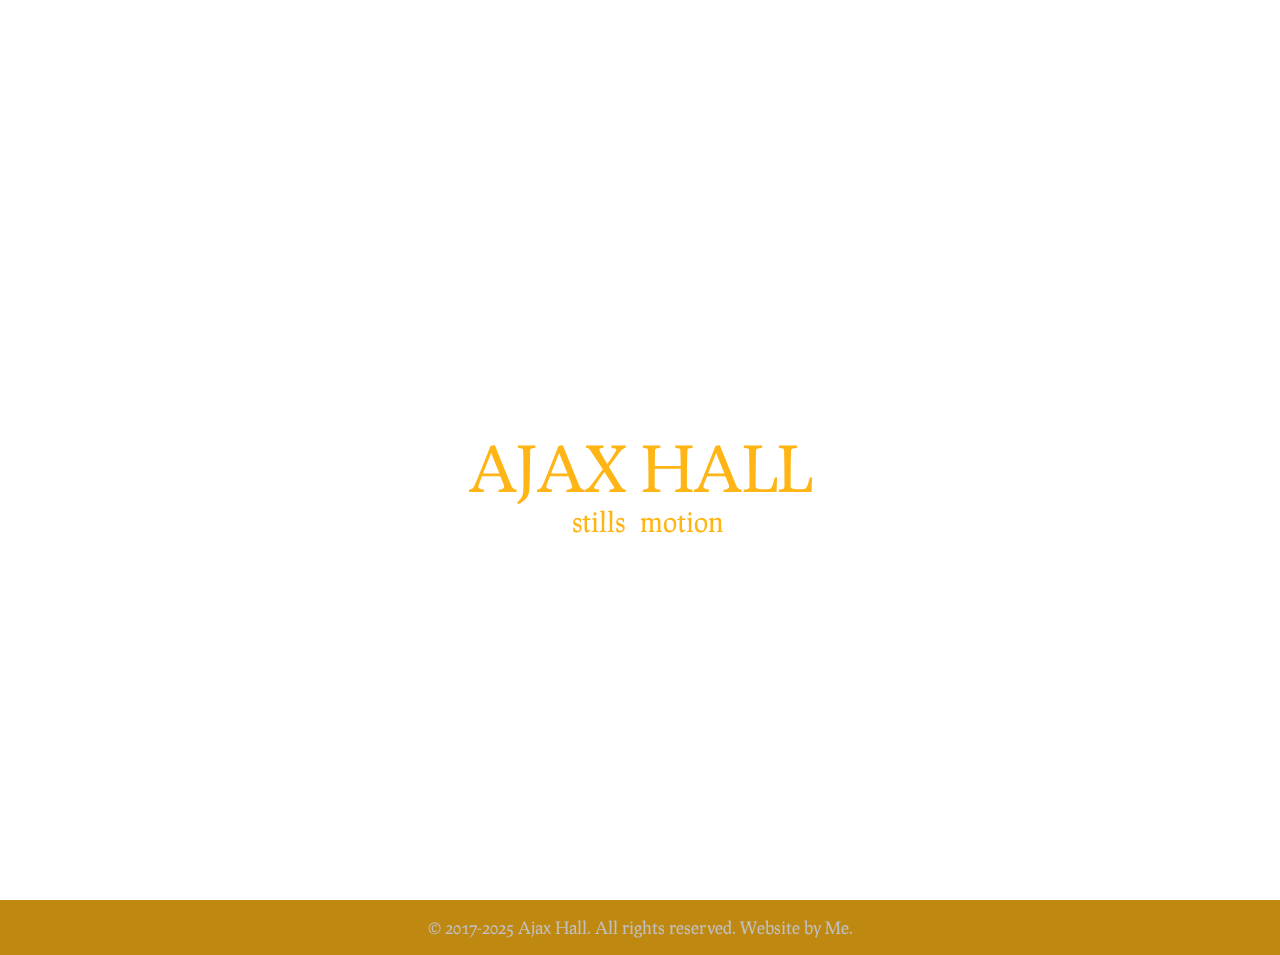
<file: index.html>
<!DOCTYPE html>
<html lang="en">
    <head>
        <meta charset="UTF-8">
        <link rel="stylesheet" href="main.css">
        <link rel="icon" href="https://res.cloudinary.com/da0eehdqv/image/upload/v1732831710/logo_p2vtsf.png">
        <link rel="preconnect" href="https://fonts.googleapis.com">
        <link rel="preconnect" href="https://fonts.gstatic.com" crossorigin>
        <link href="https://fonts.googleapis.com/css2?family=Prociono&display=swap" rel="stylesheet">
        <title>Ajax's Portfolio</title>
        <meta name="viewport" content="width=device-width, initial-scale=1.0">
    </head>
    <body>
        <main>
            <section>
                <div class="vid">
                    <video autoplay loop muted>
                        <source src="https://res.cloudinary.com/da0eehdqv/video/upload/v1730162916/portfolio_cover_background_video_1080p_g3etnv.mov" type="video/mp4"></source>
                    </video>
                    <div class="outer-container">
                        <div class="text">
                            <div></div>
                            <p class="p l"><a href="stills.html">stills</a></p>
                            <div></div>
                            <p class="t">AJAX HALL</p>
                            <div></div>
                            <p class="p r"><a href="motion.html">motion</a></p>
                            <div></div>
                        </div>
                    </div>
                    <div class="smaller-outer-container"><!--shows when display size is narrower (phone)-->
                        <div class="texts">
                            <p class="ts">AJAX HALL</p>
                            <div class="texts links">
                                <p class="ps"><a href="stills.html">stills</a></p>
                                <p class="ps"><a href="motion.html">motion</a></p>
                            </div>
                        </div>
                    </div>
                </div>
            </section>
            <div class="foot main">
                <p class="foot main">© 2017-2025 Ajax Hall. All rights reserved. Website by Me.</p>
            </div>
        </main>
    </body>
</html>
</file>
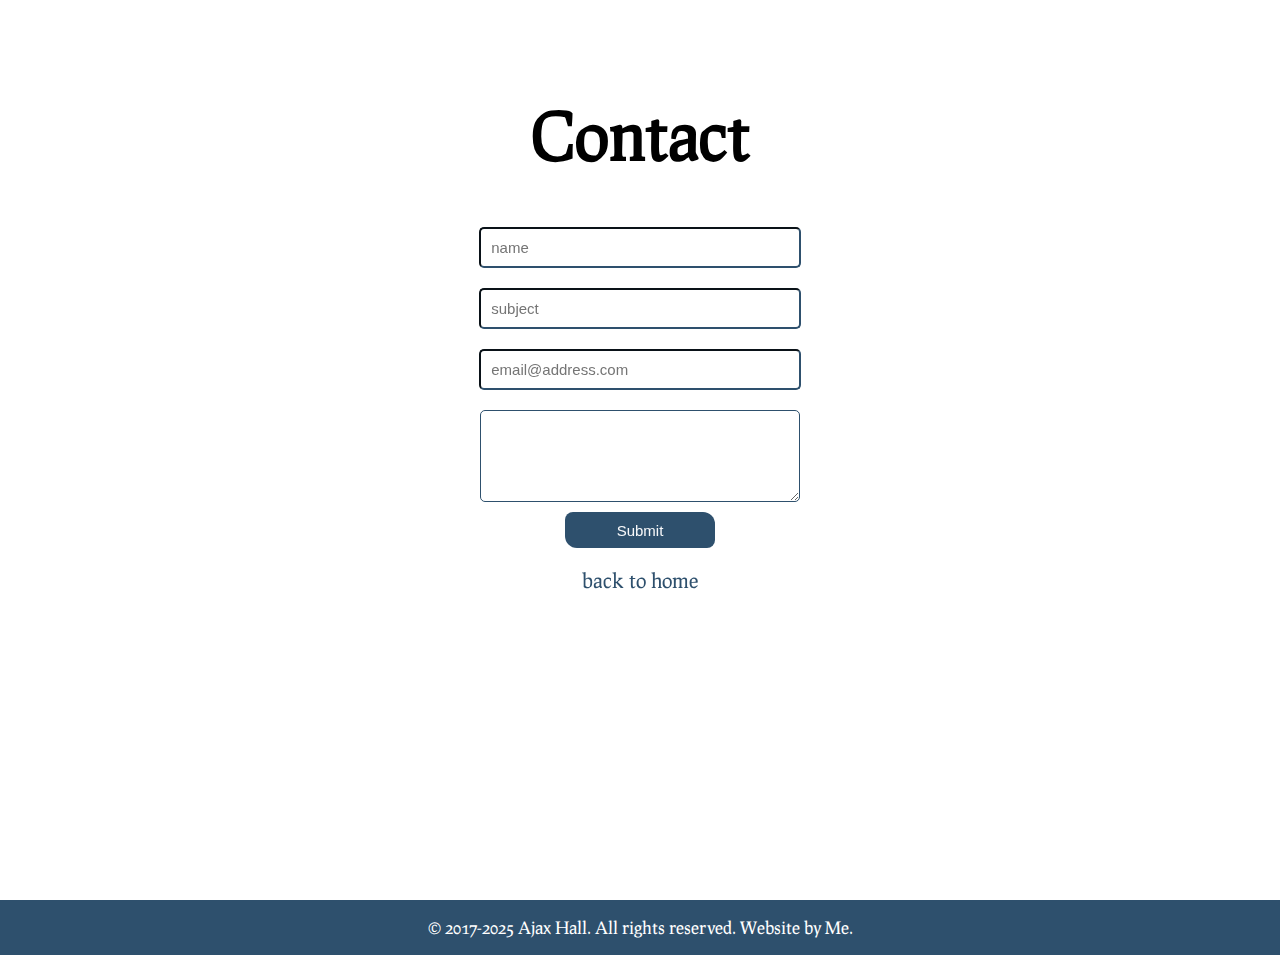
<file: contact.html>
<!DOCTYPE html>
<html lang="en">
    <head>
        <meta charset="UTF-8">
        <link rel="stylesheet" href="main.css">
        <link rel="preconnect" href="https://fonts.googleapis.com">
        <link rel="preconnect" href="https://fonts.gstatic.com" crossorigin>
        <link href="https://fonts.googleapis.com/css2?family=Prociono&display=swap" rel="stylesheet">
        <title>Contact</title>
        <meta name="viewport" content="width=device-width, initial-scale=1.0">
    </head>
    <body>
        <main>
            <section class="fixed">
                <div class="forum">
                    <div class="heading">
                        <h1>Contact</h1>
                        <form class="inputs" action="https://api.web3forms.com/submit" method="POST">
                            <input type="hidden" name="access_key" value="18dd051d-2552-411b-adcb-760b672c04ad">
                            <input type="text" id="name" name="name" maxlength="50" placeholder="name" required autocomplete="on">
                            <input type="text" id="subject" name="subject" optional placeholder="subject" autocomplete="off">
                            <input type="email" id="email" name="email" maxlength="80" required placeholder="email@address.com" autocomplete="on">
                            <textarea id="message" name="message" required autocomplete="off"></textarea>
                            <input type="submit" value="Submit" id="submit">
                        </form>
                        <div class="back"><a href="index.html">back to home</a></div>
                    </div>
                </div>
            </section>
            <div class="foot contact">
                <p class="foot contact">© 2017-2025 Ajax Hall. All rights reserved. Website by Me.</p>
            </div>
        </main>
    </body>
</html>
</file>
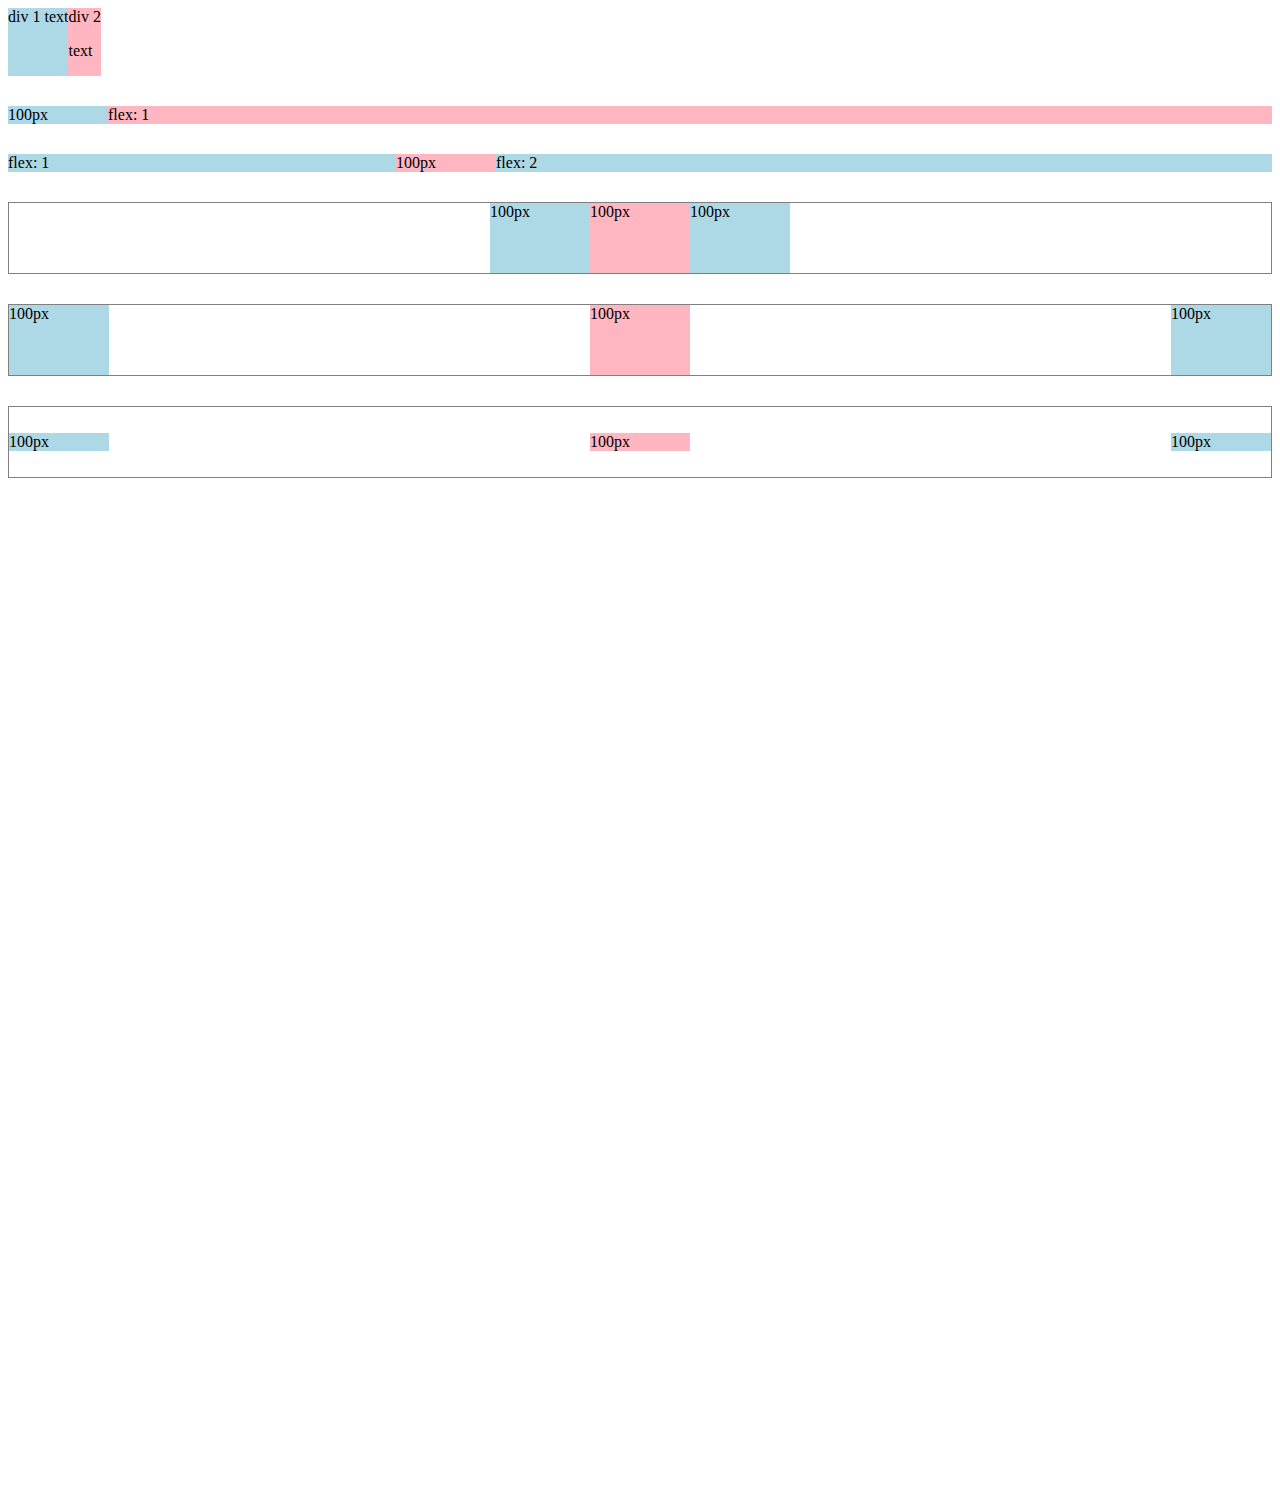
<file: flexbox.html>
<!DOCTYPE html>
<html>
  <head>
    <title>Flexbox Practice</title>
  </head>
  <body style="padding-bottom: 1000px;">
    <div style="
      display: flex;
      flex-direction: row;
    ">
      <div style="background-color: lightblue;">div 1 text</div>
      <div style="background-color: lightpink;">div 2 <p>text</p></div>
    </div>

    <div style="
      margin-top: 30px;
      display: flex;
      flex-direction: row;
    ">
      <div style="
        background-color: lightblue;
        width: 100px;
      ">100px</div>
      <div style="
        background-color: lightpink;
        flex: 1;
      ">flex: 1</div>
    </div>

    <div style="
      margin-top: 30px;
      display: flex;
      flex-direction: row;
    ">
      <div style="
        background-color: lightblue;
        flex: 1;
      ">flex: 1</div>
      <div style="
        background-color: lightpink;
        width: 100px;
      ">100px</div>
      <div style="
        background-color: lightblue;
        flex: 2;
      ">flex: 2</div>
    </div>

    <div style="
      margin-top: 30px;
      height: 70px;
      border-width: 1px;
      border-style: solid;
      border-color: gray;

      display: flex;
      flex-direction: row;
      justify-content: center;
    ">
      <div style="
        background-color: lightblue;
        width: 100px;
      ">100px</div>
      <div style="
        background-color: lightpink;
        width: 100px;
      ">100px</div>
      <div style="
        background-color: lightblue;
        width: 100px;
      ">100px</div>
    </div>

    <div style="
      margin-top: 30px;
      height: 70px;
      border-width: 1px;
      border-style: solid;
      border-color: gray;

      display: flex;
      flex-direction: row;
      justify-content: space-between;
    ">
      <div style="
        background-color: lightblue;
        width: 100px;
      ">100px</div>
      <div style="
        background-color: lightpink;
        width: 100px;
      ">100px</div>
      <div style="
        background-color: lightblue;
        width: 100px;
      ">100px</div>
    </div>

    <div style="
      margin-top: 30px;
      height: 70px;
      border-width: 1px;
      border-style: solid;
      border-color: gray;

      display: flex;
      flex-direction: row;
      justify-content: space-between;
      align-items: center;
    ">
      <div style="
        background-color: lightblue;
        width: 100px;
      ">100px</div>
      <div style="
        background-color: lightpink;
        width: 100px;
      ">100px</div>
      <div style="
        background-color: lightblue;
        width: 100px;
      ">100px</div>
    </div>
  </body>
</html>
</file>
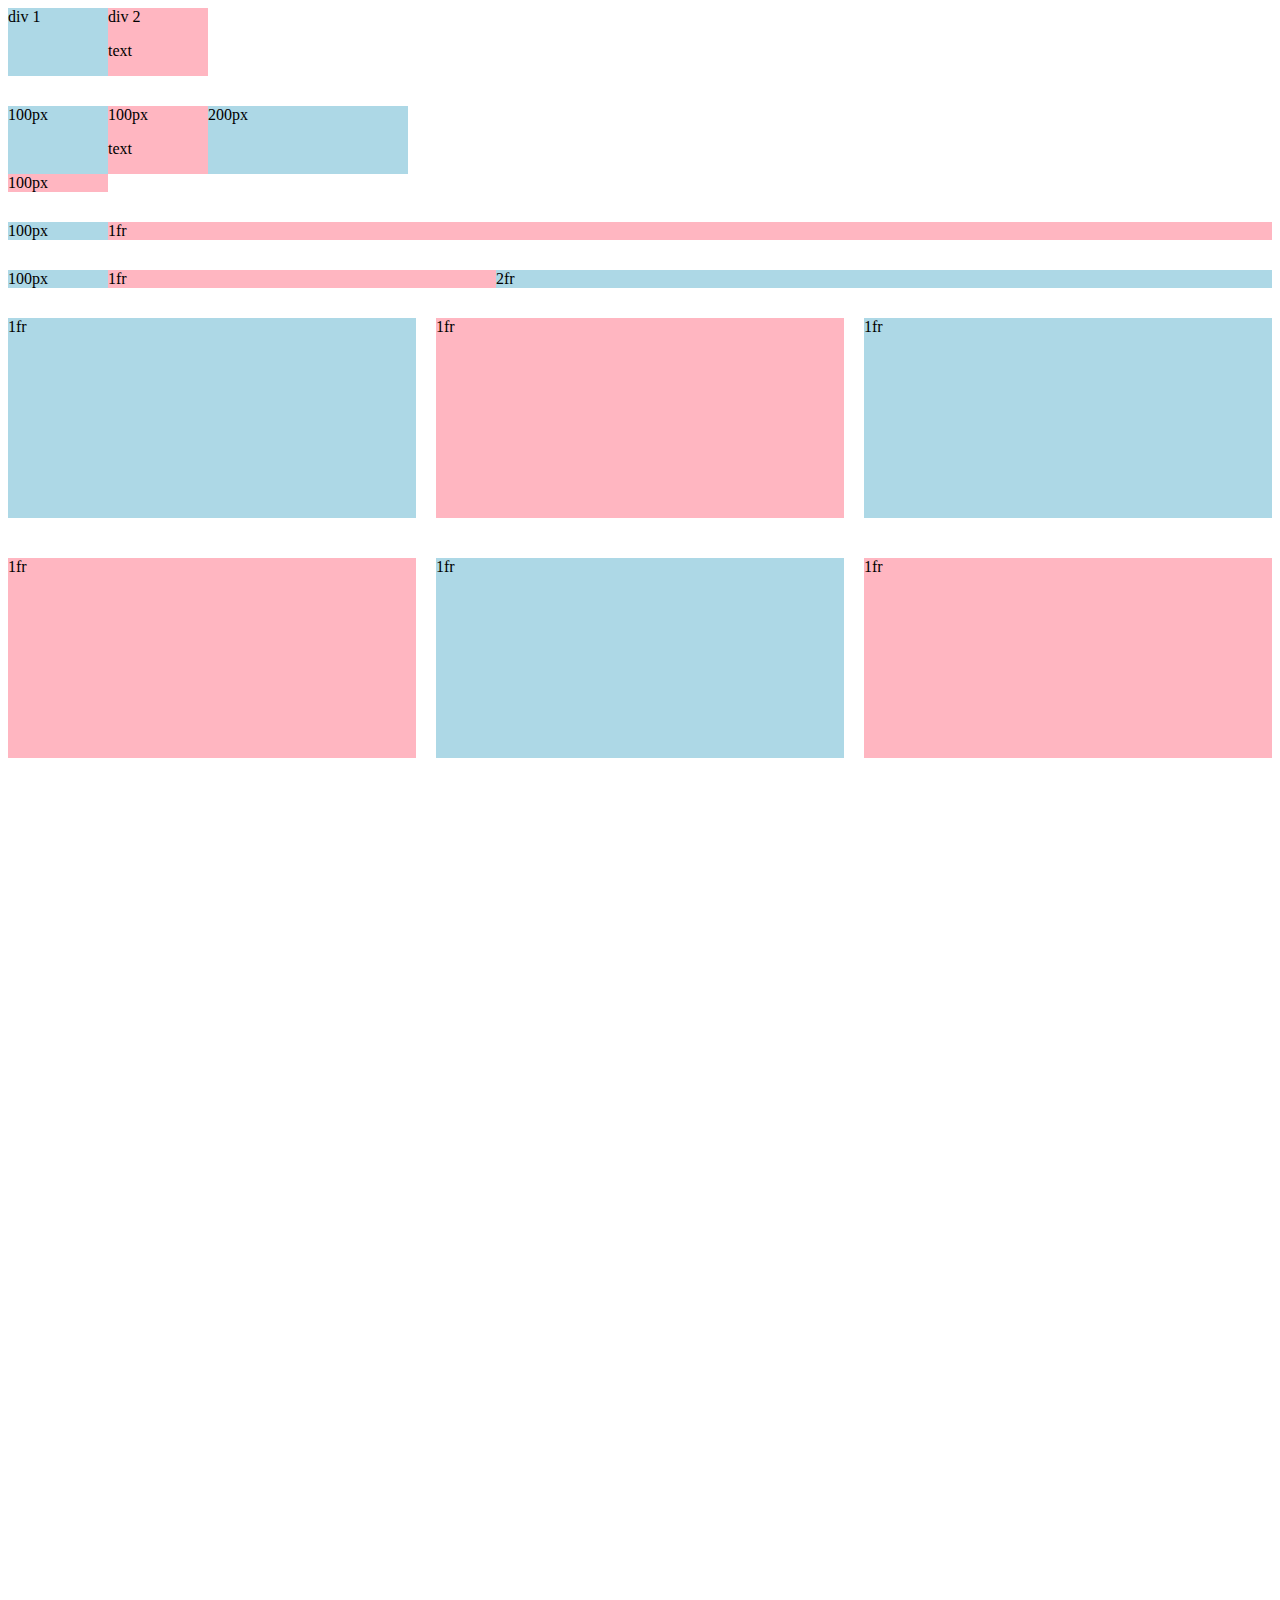
<file: grid.html>
<!DOCTYPE html>
<html>
  <head>
    <title>Grid Practice</title>
  </head>
  <body style="padding-bottom: 1000px;">
    <div style="
      display: grid;
      grid-template-columns: 100px 100px;
    ">
      <div style="background-color: lightblue;">div 1</div>
      <div style="background-color: lightpink;">div 2<p>text</p></div>
    </div>

    <div style="
      margin-top: 30px;
      display: grid;
      grid-template-columns: 100px 100px 200px;
    ">
      <div style="background-color: lightblue;">100px</div>
      <div style="background-color: lightpink;">100px<p>text</p></div>
      <div style="background-color: lightblue;">200px</div>
      <div style="background-color: lightpink;">100px</div>
    </div>

    <div style="
      margin-top: 30px;
      display: grid;
      grid-template-columns: 100px 1fr;
    ">
      <div style="background-color: lightblue;">100px</div>
      <div style="background-color: lightpink;">1fr</div>
    </div>

    <div style="
      margin-top: 30px;
      display: grid;
      grid-template-columns: 100px 1fr 2fr;
    ">
      <div style="background-color: lightblue;">100px</div>
      <div style="background-color: lightpink;">1fr</div>
      <div style="background-color: lightblue;">2fr</div>
    </div>

    <div style="
      margin-top: 30px;
      display: grid;
      grid-template-columns: 1fr 1fr 1fr;
      column-gap: 20px;
      row-gap: 40px;
    ">
      <div style="background-color: lightblue; height: 200px;">1fr</div>
      <div style="background-color: lightpink; height: 200px;">1fr</div>
      <div style="background-color: lightblue; height: 200px;">1fr</div>
      <div style="background-color: lightpink; height: 200px;">1fr</div>
      <div style="background-color: lightblue; height: 200px;">1fr</div>
      <div style="background-color: lightpink; height: 200px;">1fr</div>
    </div>
  </body>
</html>
</file>
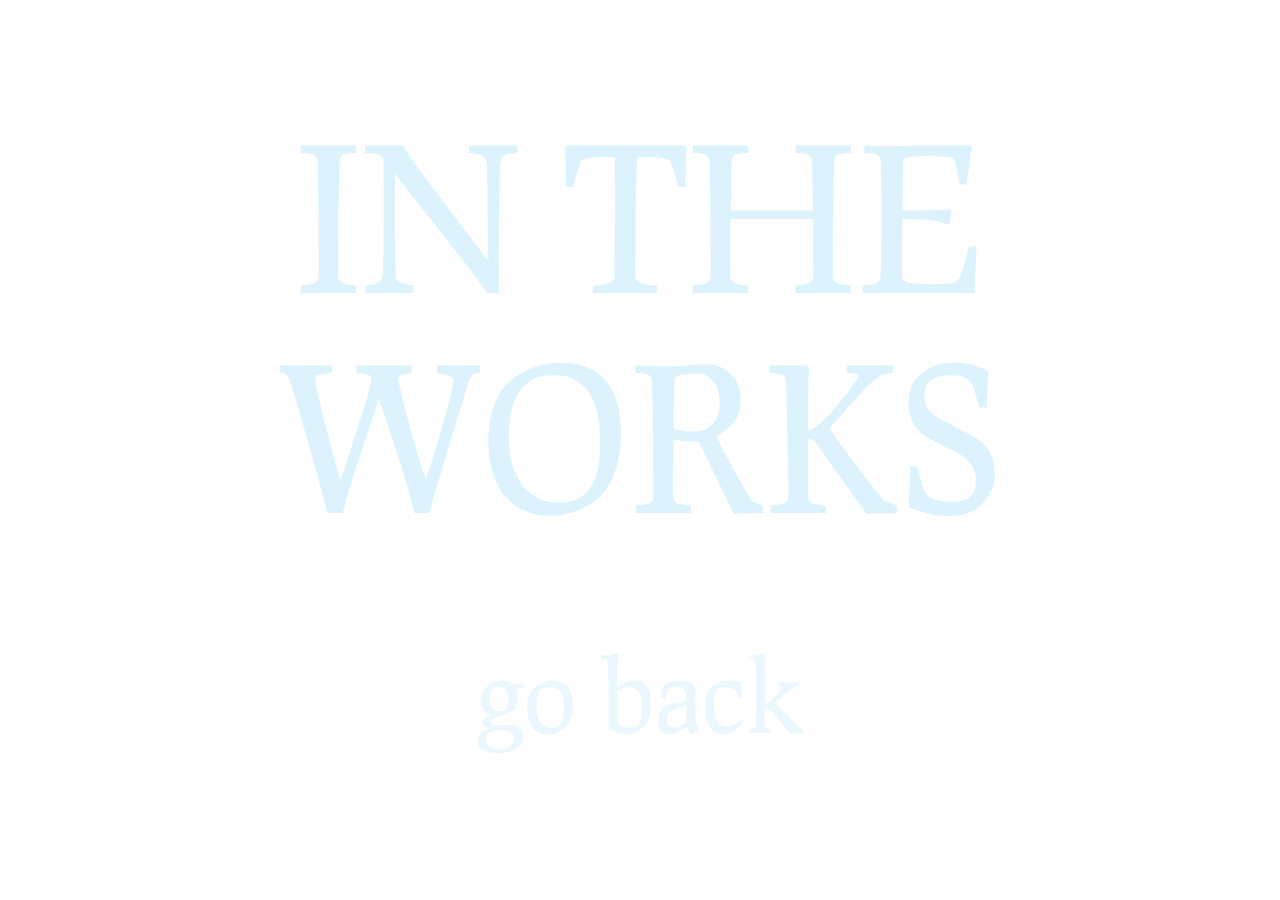
<file: motion.html>
<!DOCTYPE html>
<html lang="en">
    <head>
        <meta charset="UTF-8">
        <link rel="stylesheet" href="motion.css">
        <link rel="icon" href="https://res.cloudinary.com/da0eehdqv/image/upload/v1732831710/logo_p2vtsf.png">
        <link rel="preconnect" href="https://fonts.googleapis.com">
        <link rel="preconnect" href="https://fonts.gstatic.com" crossorigin>
        <link href="https://fonts.googleapis.com/css2?family=Prociono&display=swap" rel="stylesheet">
        <title>Motion</title>
        <meta name="viewport" content="width=device-width, initial-scale=1.0">
    </head>
    <body>
        <main>
            <video autoplay loop muted>
                <source src="https://res.cloudinary.com/da0eehdqv/video/upload/v1730312394/waterbackground10803_hsgwgt.mov" type="video/mp4"></source>
            </video>
            <section>
                <div></div>
                <div>
                    <div class="text-container">
                        <div></div>
                        <div class="text"><p>IN THE</p><p>WORKS</p><p><a href="index.html">go back</a></p></div>
                        <div></div>
                    </div>
                </div>
                <div></div>
            </section>
        </main>
    </body>
</file>
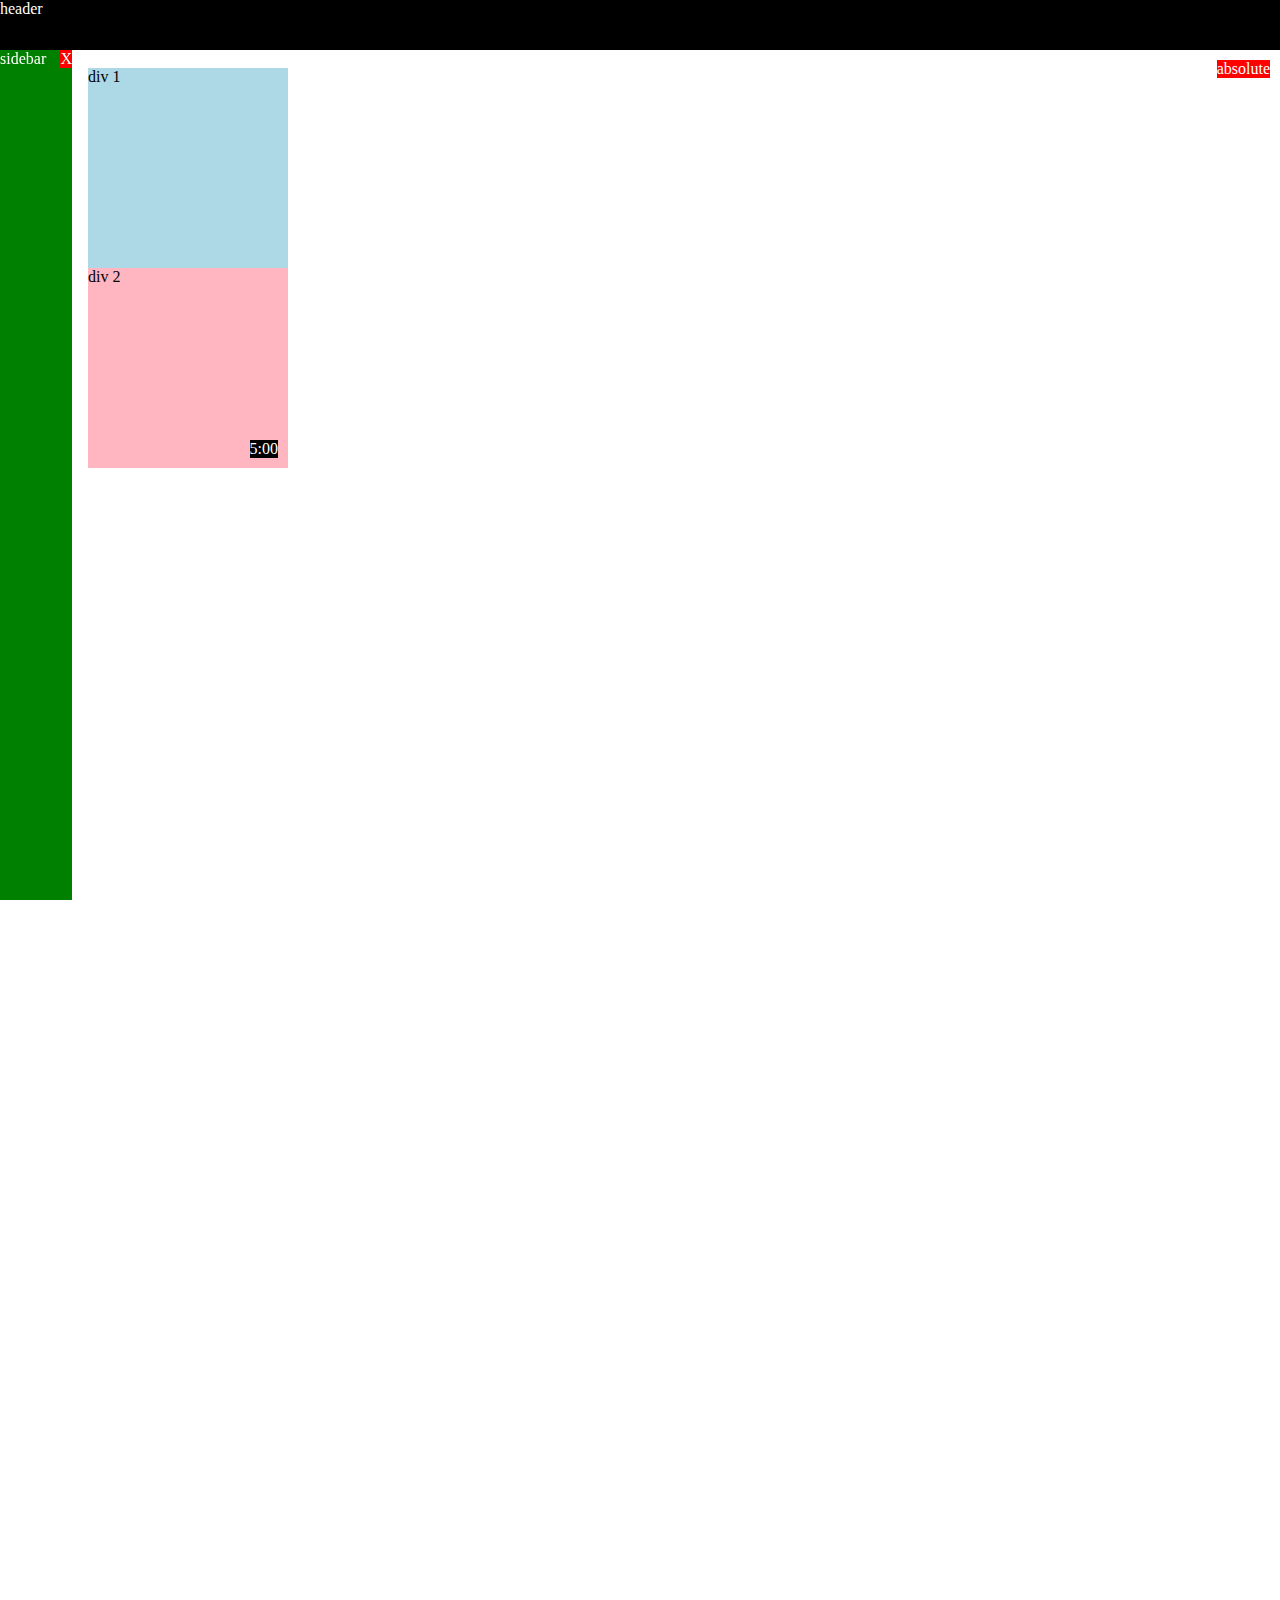
<file: position.html>
<!DOCTYPE html>
<html>
  <head>
    <title>Position Practice</title>
  </head>
  <body style="
    height: 3000px;
    padding-top: 60px;
    padding-left: 80px;
  ">
    <div style="
      background-color: black;
      color: white;
      position: fixed;
      top: 0;
      left: 0;
      right: 0;
      height: 50px;
      z-index: 100;
    ">header</div>

    <div style="
      background-color: green;
      color: white;
      position: fixed;
      left: 0;
      bottom: 0;
      top: 50px;
      width: 72px;
    ">
      sidebar
      <div style="
        position: absolute;
        background-color: red;
        color: white;
        top: 0;
        right: 0;
      ">
        X
      </div>
    </div>

    <div style="
      position: absolute;
      background-color: red;
      color: white;
      top: 60px;
      right: 10px;
    ">
      absolute
    </div>

    <div style="
      background-color: lightblue;
      height: 200px;
      width: 200px;
      position: static;
    ">div 1</div>
    <div style="
      background-color: lightpink;
      height: 200px;
      width: 200px;
      position: relative;
    ">
      div 2
      <div style="
        position: absolute;
        background-color: black;
        color: white;
        bottom: 10px;
        right: 10px;
      ">
        5:00
      </div>
    </div>

  </body>
</html>
</file>
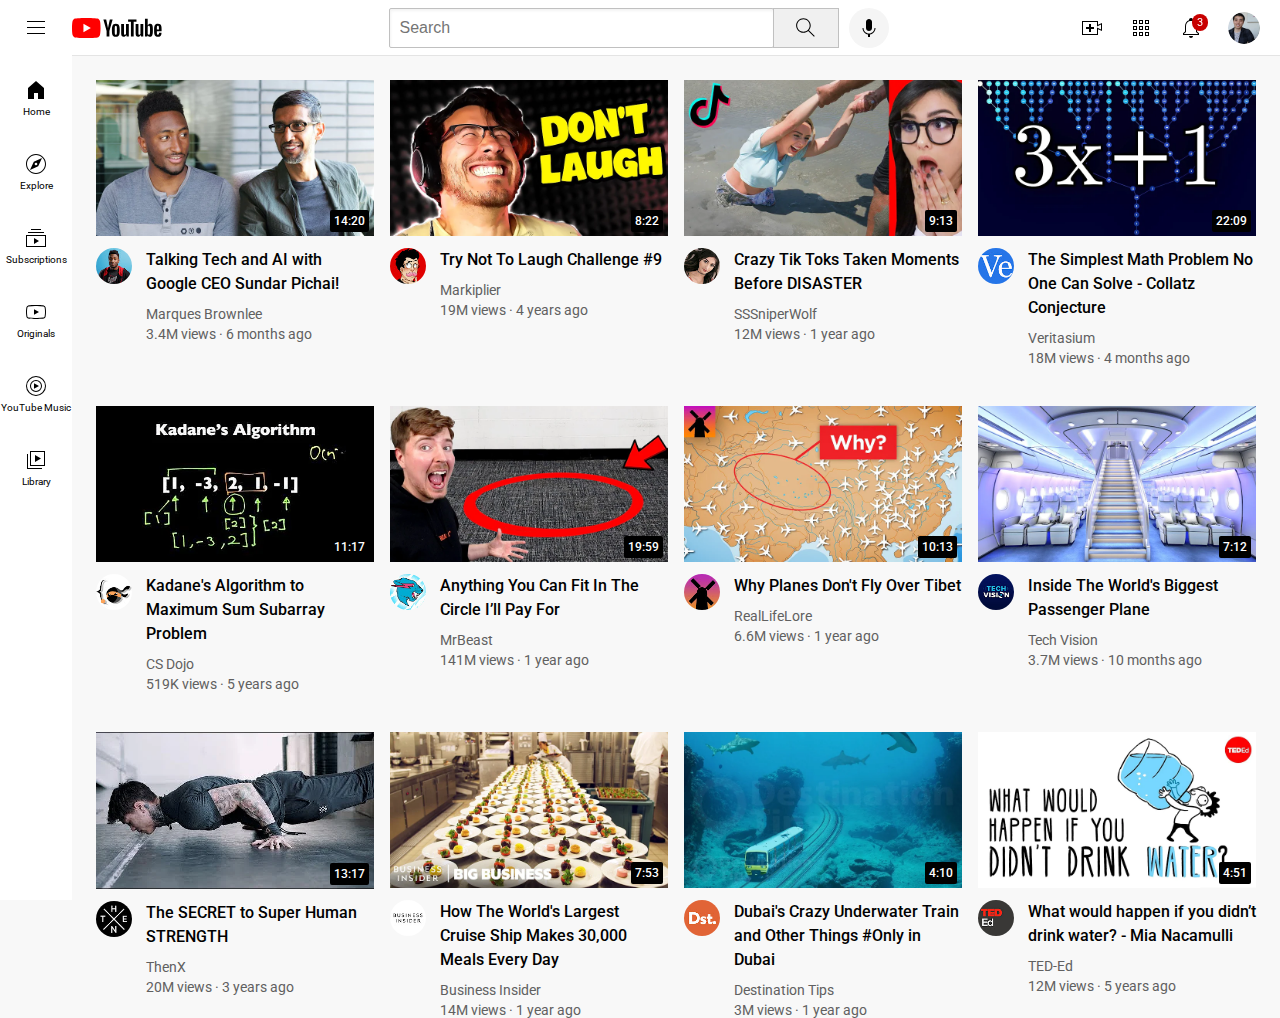
<file: youtube.html>
<!DOCTYPE html>
<html>
  <head>
    <title>YouTube.com Clone</title>

    <link rel="preconnect" href="https://fonts.googleapis.com">
    <link rel="preconnect" href="https://fonts.gstatic.com" crossorigin>
    <link href="https://fonts.googleapis.com/css2?family=Roboto:wght@400;500;700&display=swap" rel="stylesheet">

    <link rel="stylesheet" href="styles/general.css">
    <link rel="stylesheet" href="styles/header.css">
    <link rel="stylesheet" href="styles/video.css">
    <link rel="stylesheet" href="styles/sidebar.css">
  </head>
  <body>
    <header class="header">
      <div class="left-section">
        <img class="hamburger-menu" src="icons/hamburger-menu.svg">
        <img class="youtube-logo" src="icons/youtube-logo.svg">
      </div>
      <div class="middle-section">
        <input class="search-bar" type="text" placeholder="Search">
        <button class="search-button">
          <img class="search-icon" src="icons/search.svg">
          <div class="tooltip">Search</div>
        </button>
        <!-- Put position absolute inside position relative -->
        <button class="voice-search-button">
          <img class="voice-search-icon" src="icons/voice-search-icon.svg">
          <div class="tooltip">Search with your voice</div>
        </button>
      </div>
      <div class="right-section">
        <div class="upload-icon-container">
          <img class="upload-icon" src="icons/upload.svg">
          <div class="tooltip">Create</div>
        </div>
        <div class="youtube-apps-icon-container">
          <img class="youtube-apps-icon" src="icons/youtube-apps.svg">
          <div class="tooltip">YouTube Apps</div>
        </div>
        <div class="notifications-icon-container">
          <img class="notifications-icon" src="icons/notifications.svg">
          <div class="notifications-count">3</div>
          <div class="tooltip">Notifications</div>
        </div>
        <img class="current-user-picture" src="channel-pictures/my-channel.jpeg">
      </div>
    </header>

    <nav class="sidebar">
      <div class="sidebar-link">
        <img src="icons/home.svg">
        <div>Home</div>
      </div>
      <div class="sidebar-link">
        <img src="icons/explore.svg">
        <div>Explore</div>
      </div>
      <div class="sidebar-link">
        <img src="icons/subscriptions.svg">
        <div>Subscriptions</div>
      </div>
      <div class="sidebar-link">
        <img src="icons/originals.svg">
        <div>Originals</div>
      </div>
      <div class="sidebar-link">
        <img src="icons/youtube-music.svg">
        <div>YouTube Music</div>
      </div>
      <div class="sidebar-link">
        <img src="icons/library.svg">
        <div>Library</div>
      </div>
    </nav>

    <main>
      <section class="video-grid">
        <div class="video-preview">
          <div class="thumbnail-row">
            <img class="thumbnail" src="thumbnails/thumbnail-1.webp">
            <div class="video-time">14:20</div>
          </div>
          <div class="video-info-grid">
            <div class="channel-picture">
              <img class="profile-picture" src="channel-pictures/channel-1.jpeg">
            </div>
            <div class="video-info">
              <p class="video-title">
                Talking Tech and AI with Google CEO Sundar Pichai!
              </p>
              <p class="video-author">
                Marques Brownlee
              </p>
              <p class="video-stats">
                3.4M views &#183; 6 months ago
              </p>
            </div>
          </div>
        </div>

        <div class="video-preview">
          <div class="thumbnail-row">
            <img class="thumbnail" src="thumbnails/thumbnail-2.webp">
            <div class="video-time">8:22</div>
          </div>
          <div class="video-info-grid">
            <div class="channel-picture">
              <img class="profile-picture" src="channel-pictures/channel-2.jpeg">
            </div>
            <div class="video-info">
              <p class="video-title">
                Try Not To Laugh Challenge #9
              </p>
              <p class="video-author">
                Markiplier
              </p>
              <p class="video-stats">
                19M views &#183; 4 years ago
              </p>
            </div>
          </div>
        </div>

        <div class="video-preview">
          <div class="thumbnail-row">
            <img class="thumbnail" src="thumbnails/thumbnail-3.webp">
            <div class="video-time">9:13</div>
          </div>
          <div class="video-info-grid">
            <div class="channel-picture">
              <img class="profile-picture" src="channel-pictures/channel-3.jpeg">
            </div>
            <div class="video-info">
              <p class="video-title">
                Crazy Tik Toks Taken Moments Before DISASTER
              </p>
              <p class="video-author">
                SSSniperWolf
              </p>
              <p class="video-stats">
                12M views &#183; 1 year ago
              </p>
            </div>
          </div>
        </div>

        <div class="video-preview">
          <div class="thumbnail-row">
            <img class="thumbnail" src="thumbnails/thumbnail-4.webp">
            <div class="video-time">22:09</div>
          </div>
          <div class="video-info-grid">
            <div class="channel-picture">
              <img class="profile-picture" src="channel-pictures/channel-4.jpeg">
            </div>
            <div class="video-info">
              <p class="video-title">
                The Simplest Math Problem No One Can Solve - Collatz Conjecture
              </p>
              <p class="video-author">
                Veritasium
              </p>
              <p class="video-stats">
                18M views &#183; 4 months ago
              </p>
            </div>
          </div>
        </div>

        <div class="video-preview">
          <div class="thumbnail-row">
            <img class="thumbnail" src="thumbnails/thumbnail-5.webp">
            <div class="video-time">11:17</div>
          </div>
          <div class="video-info-grid">
            <div class="channel-picture">
              <img class="profile-picture" src="channel-pictures/channel-5.jpeg">
            </div>
            <div class="video-info">
              <p class="video-title">
                Kadane's Algorithm to Maximum Sum Subarray Problem
              </p>
              <p class="video-author">
                CS Dojo
              </p>
              <p class="video-stats">
                519K views &#183; 5 years ago
              </p>
            </div>
          </div>
        </div>

        <div class="video-preview">
          <div class="thumbnail-row">
            <img class="thumbnail" src="thumbnails/thumbnail-6.webp">
            <div class="video-time">19:59</div>
          </div>
          <div class="video-info-grid">
            <div class="channel-picture">
              <img class="profile-picture" src="channel-pictures/channel-6.jpeg">
            </div>
            <div class="video-info">
              <p class="video-title">
                Anything You Can Fit In The Circle I’ll Pay For
              </p>
              <p class="video-author">
                MrBeast
              </p>
              <p class="video-stats">
                141M views &#183; 1 year ago
              </p>
            </div>
          </div>
        </div>

        <div class="video-preview">
          <div class="thumbnail-row">
            <img class="thumbnail" src="thumbnails/thumbnail-7.webp">
            <div class="video-time">10:13</div>
          </div>
          <div class="video-info-grid">
            <div class="channel-picture">
              <img class="profile-picture" src="channel-pictures/channel-7.jpeg">
            </div>
            <div class="video-info">
              <p class="video-title">
                Why Planes Don't Fly Over Tibet
              </p>
              <p class="video-author">
                RealLifeLore
              </p>
              <p class="video-stats">
                6.6M views &#183; 1 year ago
              </p>
            </div>
          </div>
        </div>

        <div class="video-preview">
          <div class="thumbnail-row">
            <img class="thumbnail" src="thumbnails/thumbnail-8.webp">
            <div class="video-time">7:12</div>
          </div>
          <div class="video-info-grid">
            <div class="channel-picture">
              <img class="profile-picture" src="channel-pictures/channel-8.jpeg">
            </div>
            <div class="video-info">
              <p class="video-title">
                Inside The World's Biggest Passenger Plane
              </p>
              <p class="video-author">
                Tech Vision
              </p>
              <p class="video-stats">
                3.7M views &#183; 10 months ago
              </p>
            </div>
          </div>
        </div>

        <div class="video-preview">
          <div class="thumbnail-row">
            <img class="thumbnail" src="thumbnails/thumbnail-9.webp">
            <div class="video-time">13:17</div>
          </div>
          <div class="video-info-grid">
            <div class="channel-picture">
              <img class="profile-picture" src="channel-pictures/channel-9.jpeg">
            </div>
            <div class="video-info">
              <p class="video-title">
                The SECRET to Super Human STRENGTH
              </p>
              <p class="video-author">
                ThenX
              </p>
              <p class="video-stats">
                20M views &#183; 3 years ago
              </p>
            </div>
          </div>
        </div>

        <div class="video-preview">
          <div class="thumbnail-row">
            <img class="thumbnail" src="thumbnails/thumbnail-10.webp">
            <div class="video-time">7:53</div>
          </div>
          <div class="video-info-grid">
            <div class="channel-picture">
              <img class="profile-picture" src="channel-pictures/channel-10.jpeg">
            </div>
            <div class="video-info">
              <p class="video-title">
                How The World's Largest Cruise Ship Makes 30,000 Meals Every Day
              </p>
              <p class="video-author">
                Business Insider
              </p>
              <p class="video-stats">
                14M views &#183; 1 year ago
              </p>
            </div>
          </div>
        </div>

        <div class="video-preview">
          <div class="thumbnail-row">
            <img class="thumbnail" src="thumbnails/thumbnail-11.webp">
            <div class="video-time">4:10</div>
          </div>
          <div class="video-info-grid">
            <div class="channel-picture">
              <img class="profile-picture" src="channel-pictures/channel-11.jpeg">
            </div>
            <div class="video-info">
              <p class="video-title">
                Dubai's Crazy Underwater Train and Other Things #Only in Dubai
              </p>
              <p class="video-author">
                Destination Tips
              </p>
              <p class="video-stats">
                3M views &#183; 1 year ago
              </p>
            </div>
          </div>
        </div>

        <div class="video-preview">
          <div class="thumbnail-row">
            <img class="thumbnail" src="thumbnails/thumbnail-12.webp">
            <div class="video-time">4:51</div>
          </div>
          <div class="video-info-grid">
            <div class="channel-picture">
              <img class="profile-picture" src="channel-pictures/channel-12.jpeg">
            </div>
            <div class="video-info">
              <p class="video-title">
                What would happen if you didn’t drink water? - Mia Nacamulli
              </p>
              <p class="video-author">
                TED-Ed
              </p>
              <p class="video-stats">
                12M views &#183; 5 years ago
              </p>
            </div>
          </div>
        </div>
      </section>
    </main>
  </body>
</html>
</file>
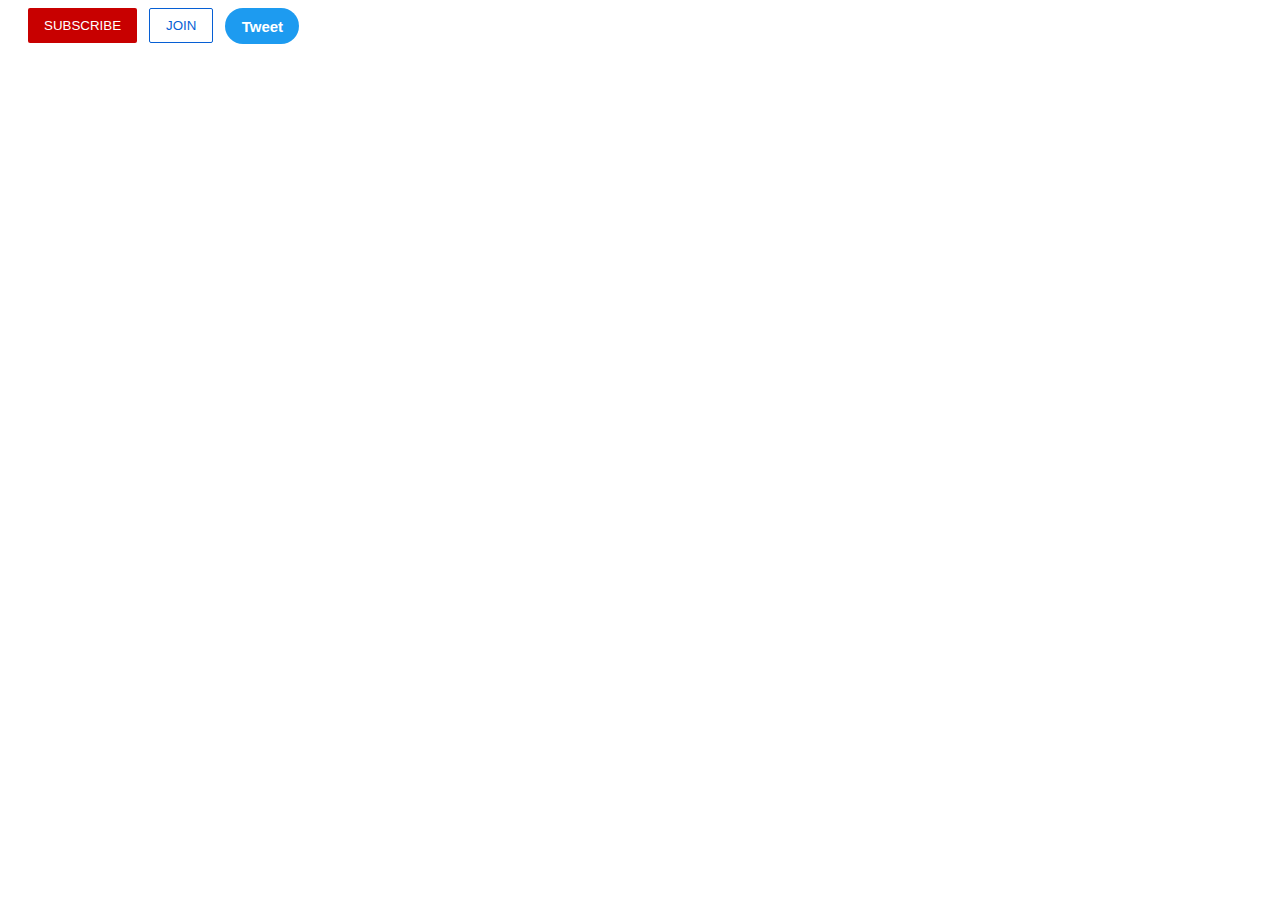
<file: intro-to-html/buttons.html>
<!DOCTYPE html>
<html>
  <head>
    <title>Buttons Practice</title>
    <link rel="stylesheet" href="styles/buttons.css">
  </head>
  <body>
    <button class="subscribe-button">
      SUBSCRIBE
    </button>

    <button class="join-button">
      JOIN
    </button>

    <button class="tweet-button">
      Tweet
    </button>
  </body>
</html>
</file>
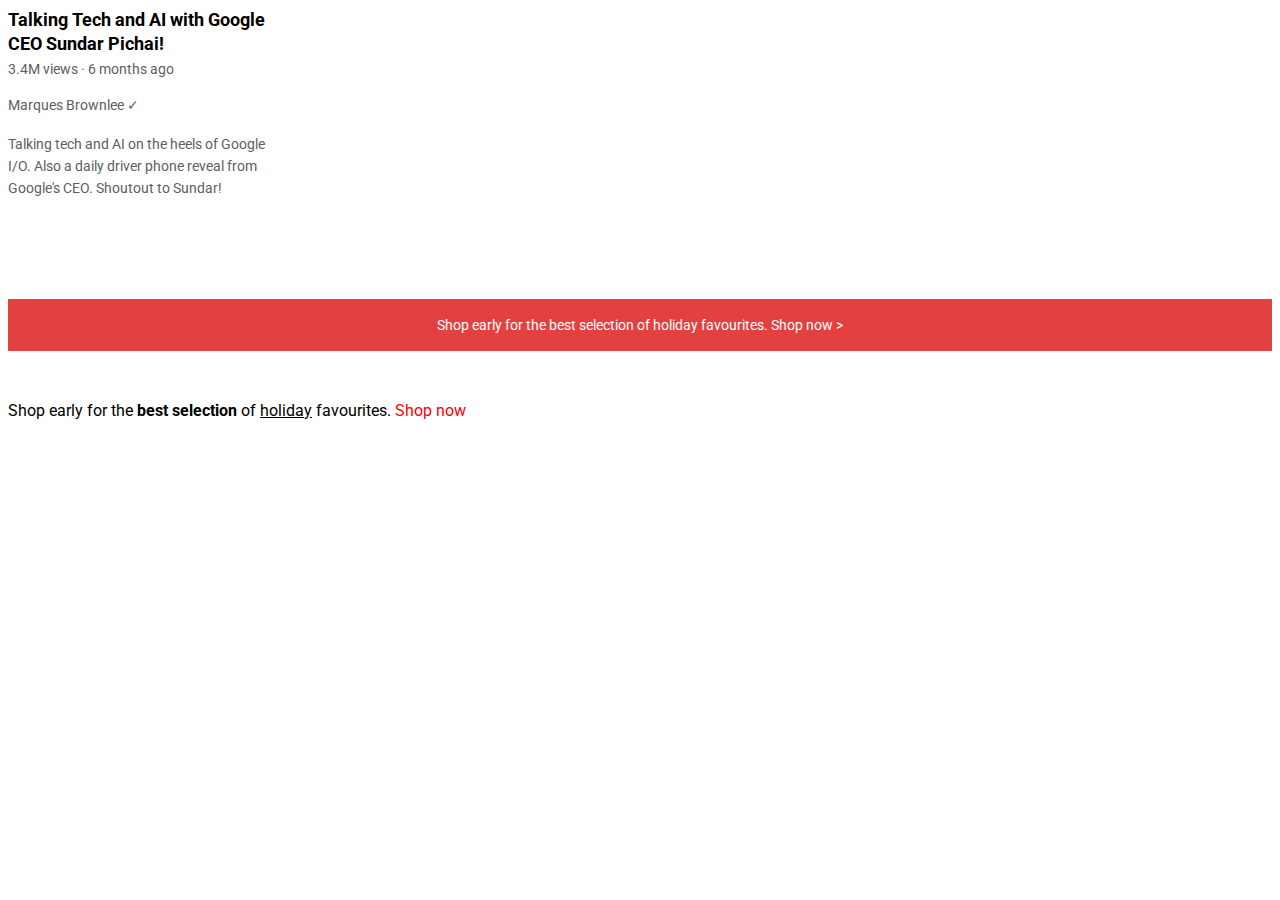
<file: intro-to-html/text.html>
<!DOCTYPE html>
<html>
  <head>
    <title>Text Practice</title>

    <link rel="preconnect" href="https://fonts.googleapis.com">
    <link rel="preconnect" href="https://fonts.gstatic.com" crossorigin>
    <link href="https://fonts.googleapis.com/css2?family=Roboto:wght@400;700&display=swap" rel="stylesheet">

    <link rel="stylesheet" href="styles/text.css">
  </head>
  <body>
    <p class="video-title">
      Talking Tech and AI with Google CEO Sundar Pichai!
    </p>

    <p class="video-stats">
      3.4M views &#183; 6 months ago
    </p>

    <p class="video-author">
      Marques Brownlee &#10003;
    </p>

    <p class="video-description">
      Talking tech and AI on the heels of Google I/O. Also a daily driver phone reveal from Google's CEO. Shoutout to Sundar!
    </p>

    <p class="apple-text">
      Shop early for the best selection of holiday favourites. <span class="shop-link">Shop now &#62;</span>
    </p>

    <p>
      Shop early for the <strong>best selection</strong> of <u>holiday</u> favourites. <span class="span-example">Shop now</span>
    </p>
  </body>
</html>
</file>
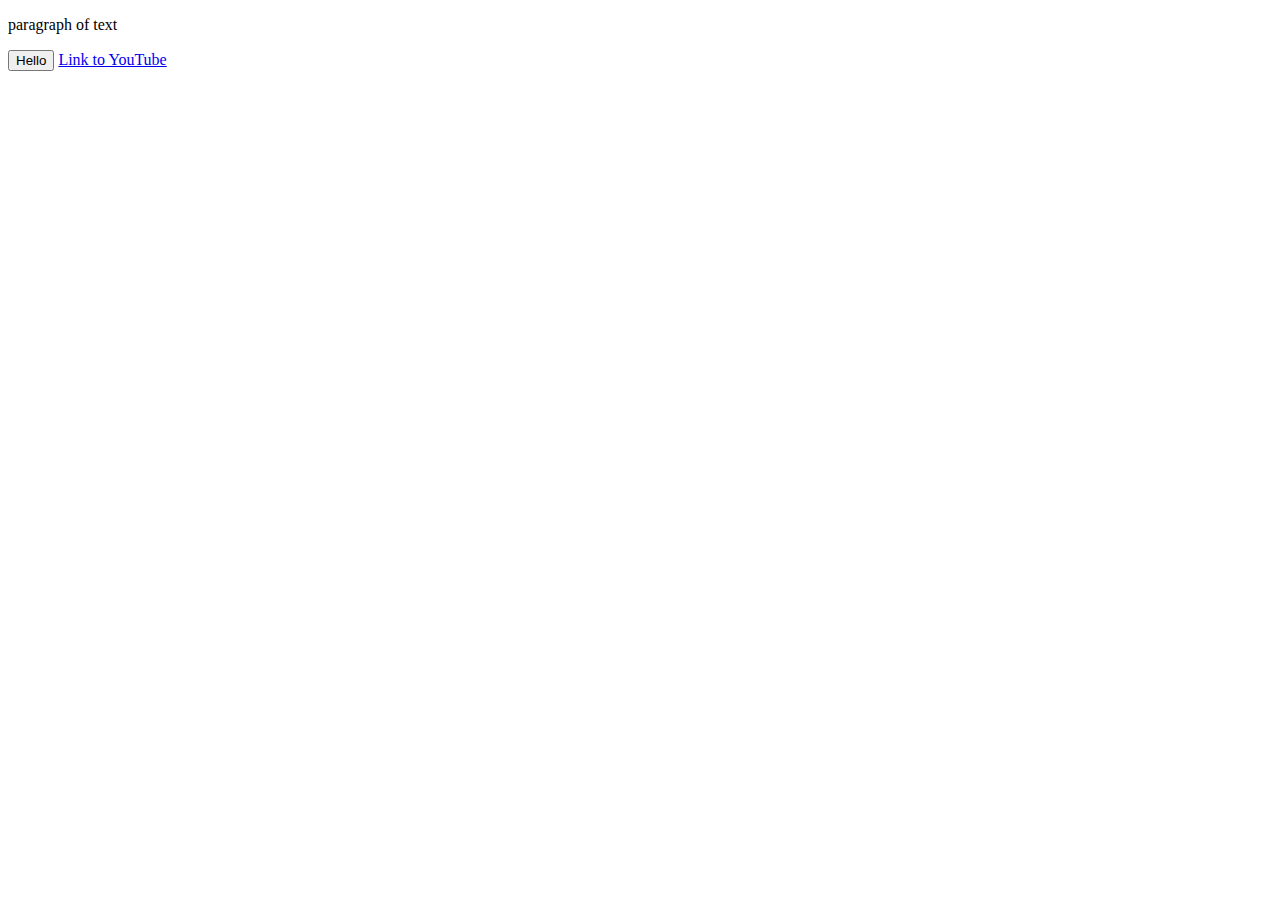
<file: intro-to-html/website.html>
<!DOCTYPE html>
<html>
  <head>
    <title>First Website</title>
  </head>
  <body>
    <p>
      paragraph of text
    </p>

    <button>
      Hello
    </button>

    <a href="https://www.youtube.com/" target="blank">
      Link to YouTube
    </a>
  </body>
</html>
</file>
<file: main.css>
html {
    font-size: 62.5%;
    font-family: Prociono, sans-serif;
}
body {
    margin: 0;
    overflow-x: hidden;
    padding: 0px;
}
:root {
    --main-theme-color: rgb(255, 181, 22);
    --contact-theme-color: #2E506D;
}

/*below only effects main page*/
.vid {
    width: 100vw;
    height: 100vh;
    position: fixed;
}
.vid video {
    height: 100%;
    width: 100%;
    position: absolute;
    object-fit: cover;
    object-position: bottom;
}
div.outer-container {
    place-self: center;
    padding-top: 47.5vh;
}
.text, .texts, .links {
    display: grid;
}
.text {
    grid-template-columns: 1.5fr 0.5fr 0.1fr 2fr 0.2fr 0.1fr 1.5fr;
}
.links {
    grid-template-columns: 1fr 1fr;
    margin: auto;
}
.vid p {
    z-index: 1;
    color: var(--main-theme-color);
    margin: auto;
}
p.p {
    width: 100%;
}
p.l {
    text-align: right;
}
.t, .ts{
    font-size: 7vh;
}
.p, .ps {
    font-size: 3vh;
}
.text a, .texts a {
    text-decoration: none;
    color: var(--main-theme-color);
}
.text a:hover, .texts a:hover {
    filter: brightness(0.75);
}
div.foot.main {
    background-color: var(--main-theme-color);
    filter: brightness(0.75);
}
@media (max-aspect-ratio: 16/9) {
    p.p, p.t {
        display: none !important;
    }
}
@media (min-aspect-ratio: 16/9) {
    p.ps, p.ts {
        display: none !important;
    }
}
@media (aspect-ratio: 16/9) {
    p.ps, p.ts {
        display: none !important;
    }
}

/*below effects both footers on main page and contact page*/
div.foot {
    width: 100vw;
    height: 55px;
    position: absolute;
    bottom: -55px;
}
div.foot p {
    font-size: 1.7rem;
    color: white;
    text-align: center;
}

/*blelow only for contact page*/
section.fixed {
    position: fixed;
    width: 100vw;
    height: 100vh;
}
div.forum {
    width: 100vw;
    height: 800px;
}
h1 {
    text-align: center;
    padding-top: 50px;
    font-size: 6.5rem;
}
form.inputs, div.back {
    width: 342px;
    margin: auto;
    display: grid;
}
div.back, div.back a {
    padding-top: 10px;
    text-decoration: none;
    color: var(--contact-theme-color);
    font-size: 2rem;
    margin: auto;
    padding-bottom: 10px;
}
a:hover {
    filter: brightness(0.65);
}
input, textarea {
    width: 87%;
    border-color: var(--contact-theme-color);
    border-radius: 5px;
    padding: 10px;
    margin: 10px auto;
    font-size: 1.5rem;
}
textarea#message {
    height: 70px;
}
input:hover {
    cursor: pointer;
}
input[type="submit"] {
    display: block;
    width: 150px;
    height: 36px;
    margin: auto;
    font-size: 1.5rem;
    background-color: var(--contact-theme-color);
    border-width: 0;
    color: #F7F8FA;
    border-radius: 8px 12px;
}
input[type="submit"]:hover {
    color: rgba(var(--contact-theme-color), 0.9);
}
div.foot.contact {
    background-color: var(--contact-theme-color);
}
@media (max-width: 380px) {
    h1 {
        font-size: 17vw;
    }
    form.inputs, div.back {
        width: 90vw;
    }
}
</file>
<file: motion.css>
html {
    font-size: 62.5%;
}
body {
    margin: 0;
    overflow-x: hidden;
    overflow-y: hidden;
}
video {
    position: absolute;
    width: 100%;
    height: 100%;
    object-fit: cover;
}
div.text-container {
    width: 100vw;
    height: 100vh;
    position: absolute;
    place-content: center;
}
p, a {
    font-size: 20vw;
    color: rgb(197, 236, 252);
    font-family: prociono, 'Arial Narrow Bold', sans-serif;
    line-height: 10%;
    opacity: 60%;
    text-decoration: none;
    text-align: center;
}
p:hover {
    cursor: wait;
}
a {
    font-size: 10vw;
}
a:hover {
    color: rgb(23, 64, 80);
}
@media screen and (min-width: 1000px) {
    p {
        font-size: 200px;
    }
    a {
        font-size: 100px;
    }
}
</file>
<file: styles/general.css>
p {
  margin-top: 0;
  margin-bottom: 0;
}

body {
  /* This style below will be inherited */
  font-family: Roboto, Arial;
  margin: 0;
  padding-top: 80px;
  padding-left: 96px;
  padding-right: 24px;
  background-color: rgb(248, 248, 248);
}
</file>
<file: styles/header.css>
.header {
  height: 55px;

  display: flex;
  flex-direction: row;
  justify-content: space-between;

  position: fixed;
  top: 0;
  left: 0;
  right: 0;
  z-index: 100;

  background-color: white;
  border-bottom-width: 1px;
  border-bottom-style: solid;
  border-bottom-color: rgb(228, 228, 228);
}

.left-section {
  display: flex;
  align-items: center;
}

.hamburger-menu {
  height: 24px;
  margin-left: 24px;
  margin-right: 24px;
}

.youtube-logo {
  height: 20px;
}

.middle-section {
  flex: 1;
  margin-left: 70px;
  margin-right: 35px;
  max-width: 500px;
  display: flex;
  align-items: center;
}

.search-bar {
  flex: 1;
  height: 36px;
  padding-left: 10px;
  font-size: 16px;
  border: 1px solid rgb(192, 192, 192);
  border-radius: 2px;
  box-shadow: inset 1px 2px 3px rgba(0, 0, 0, 0.05);
  width: 0;
}

.search-bar::placeholder {
  font-size: 16px;
}

.search-button {
  height: 40px;
  width: 66px;
  background-color: rgb(240, 240, 240);
  border-width: 1px;
  border-style: solid;
  border-color: rgb(192, 192, 192);
  margin-left: -1px;
  margin-right: 10px;
}

.search-button,
.voice-search-button,
.upload-icon-container {
  display: flex;
  justify-content: center;
  align-items: center;
  position: relative;
}

.search-button .tooltip,
.voice-search-button .tooltip,
.upload-icon-container .tooltip {
  position: absolute;
  background-color: gray;
  color: white;
  padding-top: 4px;
  padding-bottom: 4px;
  padding-left: 8px;
  padding-right: 8px;
  border-radius: 2px;
  font-size: 12px;
  bottom: -30px;
  opacity: 0;
  transition: opacity 0.15s;
  pointer-events: none;
  white-space: nowrap;
}

.search-button:hover .tooltip,
.voice-search-button:hover .tooltip,
.upload-icon-container:hover .tooltip {
  opacity: 1;
}

.search-icon {
  height: 25px;
}

.voice-search-button {
  height: 40px;
  width: 40px;
  border-radius: 20px;
  border: none;
  background-color: rgb(245, 245, 245);
}

.voice-search-icon {
  height: 24px;
}

.right-section {
  width: 180px;
  margin-right: 20px;
  display: flex;
  align-items: center;
  justify-content: space-between;
  flex-shrink: 0;
}

.upload-icon {
  height: 24px;
}

.youtube-apps-icon {
  height: 24px;
}

.notifications-icon {
  height: 24px;
}

.notifications-icon-container {
  position: relative;
}

.notifications-count {
  position: absolute;
  top: -2px;
  right: -5px;
  background-color: rgb(200, 0, 0);
  color: white;
  font-size: 11px;
  padding-left: 5px;
  padding-right: 5px;
  padding-top: 2px;
  padding-bottom: 2px;
  border-radius: 10px;
}

.current-user-picture {
  height: 32px;
  border-radius: 16px;
}

.search-button,
.voice-search-button,
.upload-icon-container,
.youtube-apps-icon-container,
.notifications-icon-container {
  display: flex;
  justify-content: center;
  align-items: center;
  position: relative;
  cursor: pointer;
}

.search-button .tooltip,
.voice-search-button .tooltip,
.upload-icon-container .tooltip,
.youtube-apps-icon-container .tooltip,
.notifications-icon-container .tooltip {
  font-family: Roboto, Arial;
  position: absolute;
  background-color: gray;
  color: white;
  padding-top: 4px;
  padding-bottom: 4px;
  padding-left: 8px;
  padding-right: 8px;
  border-radius: 2px;
  font-size: 12px;
  bottom: -30px;
  opacity: 0;
  transition: opacity 0.15s;
  pointer-events: none;
  white-space: nowrap;
}

.search-button:hover .tooltip,
.voice-search-button:hover .tooltip,
.upload-icon-container:hover .tooltip,
.youtube-apps-icon-container:hover .tooltip,
.notifications-icon-container:hover .tooltip {
  opacity: 1;
}
</file>
<file: styles/video.css>
.thumbnail {
  width: 100%;
}

.video-title {
  margin-top: 0;
  font-size: 14px;
  font-weight: 500;
  line-height: 20px;
  margin-bottom: 10px;
}

.video-info-grid {
  display: grid;
  grid-template-columns: 50px 1fr;
}

.profile-picture {
  width: 36px;
  border-radius: 50px;
}

.thumbnail-row {
  margin-bottom: 8px;
  position: relative;
}

.video-author,
.video-stats {
  font-size: 12px;
  color: rgb(96, 96, 96);
}

.video-author {
  margin-bottom: 4px;
}

@media (min-width: 1000px) {
  .video-title {
    font-size: 16px;
    line-height: 24px;
  }
}

@media (min-width: 1000px) {
  .video-author,
  .video-stats {
    font-size: 14px;
  }
}

.video-grid {
  display: grid;
  grid-template-columns: 1fr 1fr 1fr;
  column-gap: 16px;
  row-gap: 40px;
}

@media (max-width: 750px) {
  .video-grid {
    grid-template-columns: 1fr 1fr;
  }
}

@media (min-width: 751px) and (max-width: 999px) {
  .video-grid {
    grid-template-columns: 1fr 1fr 1fr;
  }
}

@media (min-width: 1000px) {
  .video-grid {
    grid-template-columns: 1fr 1fr 1fr 1fr;
  }
}

.video-time {
  font-size: 12px;
  font-weight: 500;
  padding: 4px;
  border-radius: 2px;
  background-color: black;
  color: white;
  position: absolute;
  bottom: 8px;
  right: 5px;
}
</file>
<file: styles/sidebar.css>
.sidebar {
  position: fixed;
  left: 0;
  bottom: 0;
  top: 55px;
  background-color: white;
  width: 72px;
  z-index: 200;
  padding-top: 5px;
}

.sidebar-link {
  height: 74px;
  display: flex;
  justify-content: center;
  align-items: center;
  flex-direction: column;
  cursor: pointer;
}

.sidebar-link:hover {
  background-color: rgb(235, 235, 235);
}

.sidebar-link img {
  height: 24px;
  margin-bottom: 4px;
}

.sidebar-link div {
  font-size: 10px;
}
</file>
<file: intro-to-html/styles/buttons.css>
.subscribe-button {
  background-color: rgb(200, 0, 0);
  color: white;
  border: none;
  border-radius: 2px;
  cursor: pointer;
  margin-right: 8px;
  margin-left: 20px;
  padding-top: 10px;
  padding-bottom: 10px;
  padding-left: 16px;
  padding-right: 16px;
  transition: opacity 0.15s;
  vertical-align: top;
}

.subscribe-button:hover {
  opacity: 0.8;
}

.subscribe-button:active {
  opacity: 0.5;
}

.join-button {
  background-color: white;
  border-color: rgb(6, 95, 212);
  border-style: solid;
  border-width: 1px;
  color: rgb(6, 95, 212);
  border-radius: 2px;
  cursor: pointer;
  padding-top: 9px;
  padding-bottom: 9px;
  padding-left: 16px;
  padding-right: 16px;

  transition: background-color 0.15s,
    color 0.15s;
}

.join-button:hover {
  background-color: rgb(6, 95, 212);
  color: white;
}

.join-button:active {
  opacity: 0.7;
}

.tweet-button {
  background-color: rgb(29, 155, 240);
  color: white;
  border: none;
  height: 36px;
  width: 74px;
  border-radius: 8px;
  border-radius: 18px;
  font-weight: bold;
  font-size: 15px;
  cursor: pointer;
  margin-left: 8px;
  transition: box-shadow 0.15s;
  vertical-align: top;
}

.tweet-button:hover {
  box-shadow: 5px 5px 10px rgba(0, 0, 0, 0.15);
}
</file>
<file: intro-to-html/styles/text.css>
p {
  font-family: Roboto;
  margin-top: 0;
  margin-bottom: 0;
}

.video-stats {
  font-size: 14px;
  color: rgb(96, 96, 96);
  margin-bottom: 20px;
}

.video-title {
  font-weight: bold;
  font-size: 18px;
  width: 280px;
  line-height: 24px;
  margin-bottom: 5px;
}

.video-author {
  font-size: 14px;
  color: rgb(96, 96, 96);
  margin-bottom: 20px;
}

.video-description {
  font-size: 14px;
  color: rgb(96, 96, 96);
  width: 280px;
  line-height: 22px;
  margin-bottom: 100px;
}

.apple-text {
  margin-bottom: 50px;
  font-size: 14px;
  background-color: rgb(227, 65, 64);
  color: white;
  text-align: center;
  padding-top: 18px;
  padding-bottom: 18px;
}

.span-example {
  color: red;
}

.span-example:hover {
  text-decoration: underline;
}

.shop-link {
  cursor: pointer;
}

.shop-link:hover {
  text-decoration: underline;
}
</file>
